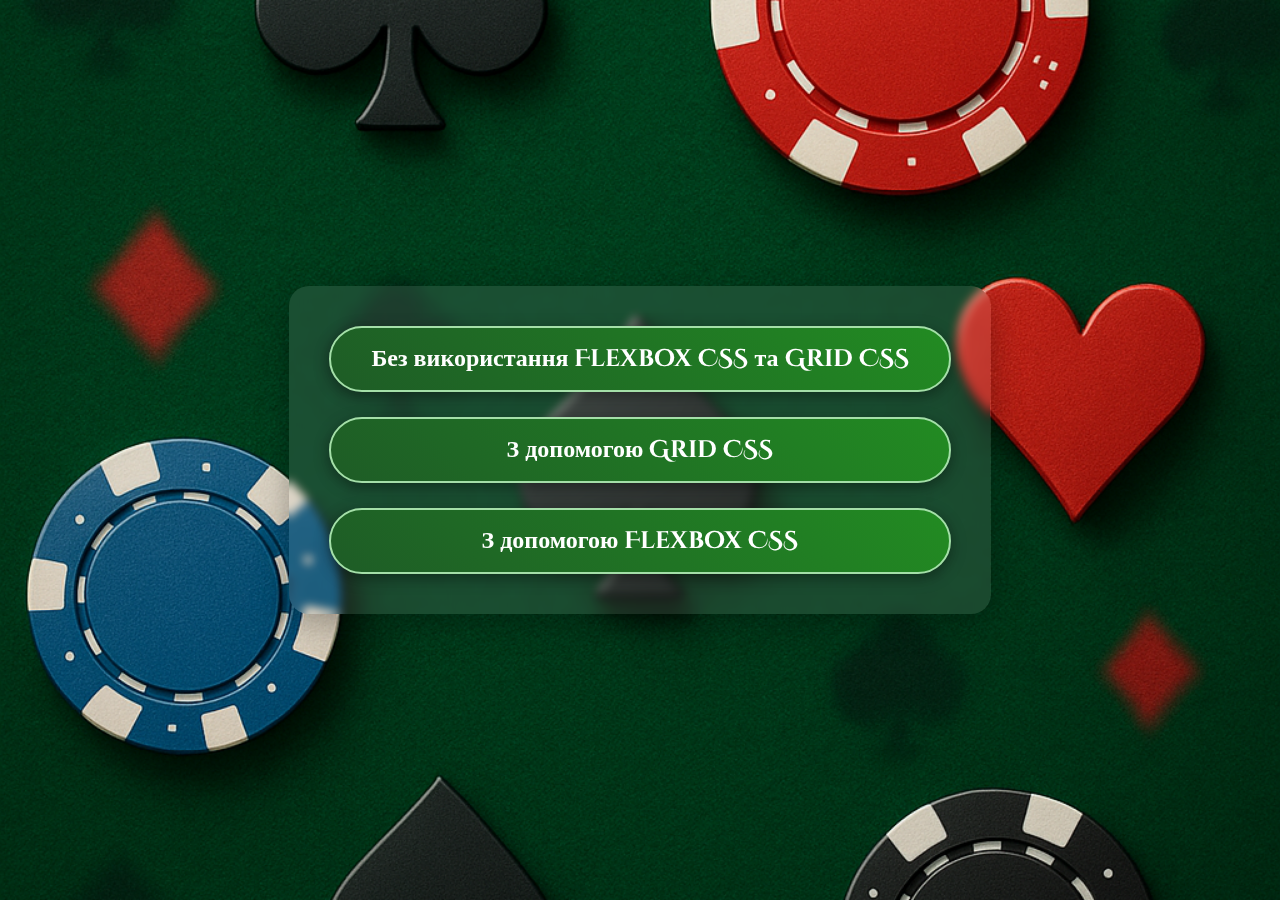
<file: index.html>
<!DOCTYPE html>
<html lang="uk">
<head>
  <meta charset="UTF-8">
  <meta name="viewport" content="width=device-width, initial-scale=1.0">
  <title>Головне Меню</title>
  <link href="https://fonts.googleapis.com/css2?family=Cinzel+Decorative:wght@400;700&display=swap" rel="stylesheet">
  
  <style>

    body {
      margin: 0;
      height: 100vh; 
      
      display: flex;
      justify-content: center; 
      align-items: center;    
      
      background-image: url('img/backgorund.png'); 
      background-color: #2b4a3c; 
      background-size: cover;
      background-position: center;
      font-family: 'Cinzel Decorative', cursive;
    }


    .menu-container {
      display: flex;
      flex-direction: column; 
      gap: 25px; 
      
      background-color: rgba(255, 255, 255, 0.1);
      padding: 40px;
      border-radius: 20px;
      backdrop-filter: blur(5px); /* Ефект розмиття фону */
      box-shadow: 0 8px 32px rgba(0, 0, 0, 0.3);
    }


    .menu-btn {
      display: inline-block;
      text-decoration: none;
      color: #fff;
      background: linear-gradient(45deg, #1e5c26, #228B22);
      padding: 15px 40px;
      font-size: 24px;
      font-weight: bold;
      border-radius: 50px; 
      border: 2px solid #a4dfa8;
      text-align: center;
      min-width: 250px;
      
      transition: all 0.3s ease;
      box-shadow: 0 4px 15px rgba(0, 0, 0, 0.4);
    }


    .menu-btn:hover {
      transform: scale(1.05) translateY(-3px); 
      background: linear-gradient(45deg, #228B22, #32cd32);
      box-shadow: 0 8px 25px rgba(50, 205, 50, 0.6); 
    }


    .menu-btn:active {
      transform: scale(0.98);
    }

  </style>
</head>
<body>

  <div class="menu-container">
    <a href="clear_html.html" class="menu-btn">Без використання Flexbox CSS та Grid CSS</a>
    
    <a href="grid.html" class="menu-btn">З допомогою Grid CSS</a>
    
    <a href="flexbox.html" class="menu-btn">З допомогою Flexbox CSS</a>
  </div>

</body>
</html>
</file>
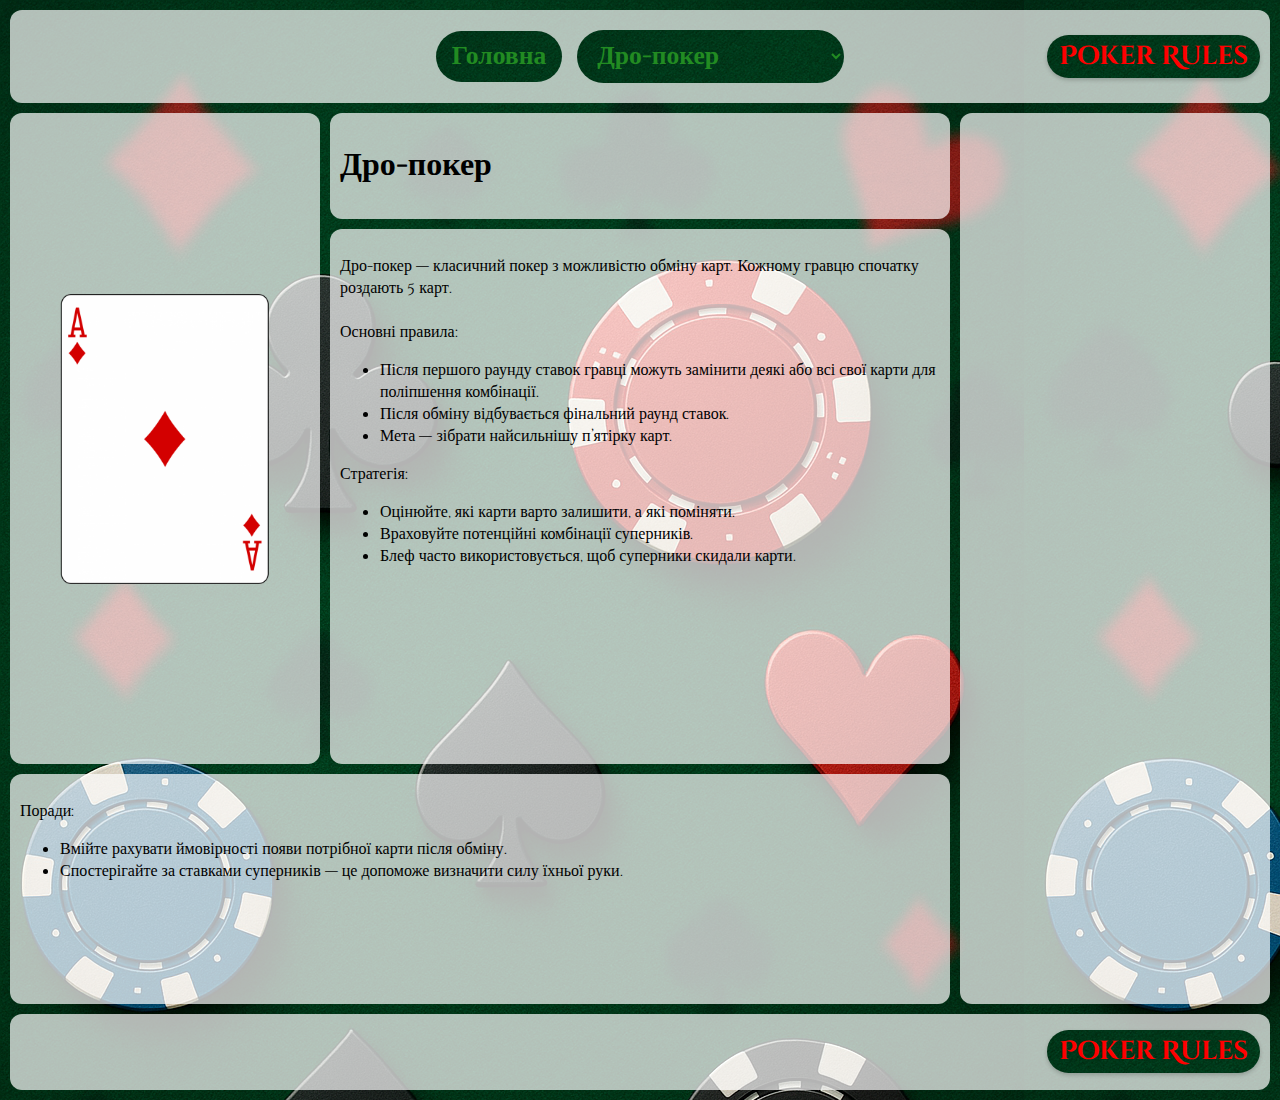
<file: draw.html>
<!DOCTYPE html>
<html lang="uk">
<head>
  <meta charset="UTF-8">
  <title>Poker Rules</title>
  <link rel="stylesheet" href="css/grid.css">
  <link href="https://fonts.googleapis.com/css2?family=Cinzel+Decorative:wght@400;700&display=swap" rel="stylesheet">

</head>
<body>

  <style>
    body {
      background-image: url('img/backgorund.png');
    }
    .background-small{
       background-image: url('img/backgorund-small.png');
    }
  </style>

  <div class="container">
    <div class="header" >

      <p class="x background-small">Poker Rules</p>

      <div class="navbar">
        <a href="index.html" class="nav-button background-small">Головна</a>
        <select onchange="location = this.value;" class="nav-button background-small">
          <option value="draw.html">Дро-покер</option>
          <option value="stud.html">Стад</option>
          <option value="holdem.html">Техаський Холдем</option>
          <option value="omaha.html">Омаха</option>
        </select>
      </div>
    </div>
  

    <div class="left-top">
      <img src="img/ace-of-diamonds.png" >
    </div>

    <div class="main-top">
      <h1>Дро-покер</h1>
    </div>

    <div class="right">
     
    </div>

    <div class="main">
      <p>
      Дро-покер — класичний покер з можливістю обміну карт. Кожному гравцю спочатку роздають 5 карт.<br><br>

      Основні правила:
      <ul>
      <li>Після першого раунду ставок гравці можуть замінити деякі або всі свої карти для поліпшення комбінації.</li>
      <li>Після обміну відбувається фінальний раунд ставок.</li>
      <li>Мета — зібрати найсильнішу п’ятірку карт.</li>
      </ul>
      Стратегія:
      <ul>
      <li>Оцінюйте, які карти варто залишити, а які поміняти.</li>
      <li>Враховуйте потенційні комбінації суперників.</li>
      <li>Блеф часто використовується, щоб суперники скидали карти.</li>
      </ul>
     
    </p>
    </div>

    <div class="left-bottom">
      <p>    
        Поради:<br>
        <ul>
        <li>Вмійте рахувати ймовірності появи потрібної карти після обміну.</li>

        <li>Спостерігайте за ставками суперників — це допоможе визначити силу їхньої руки.</li>

        </ul>
      </p>
    </div>

    <div class="footer">
      <p class="y background-small">Poker Rules</p>
    </div>
  </div>
</body>
</html>
</file>
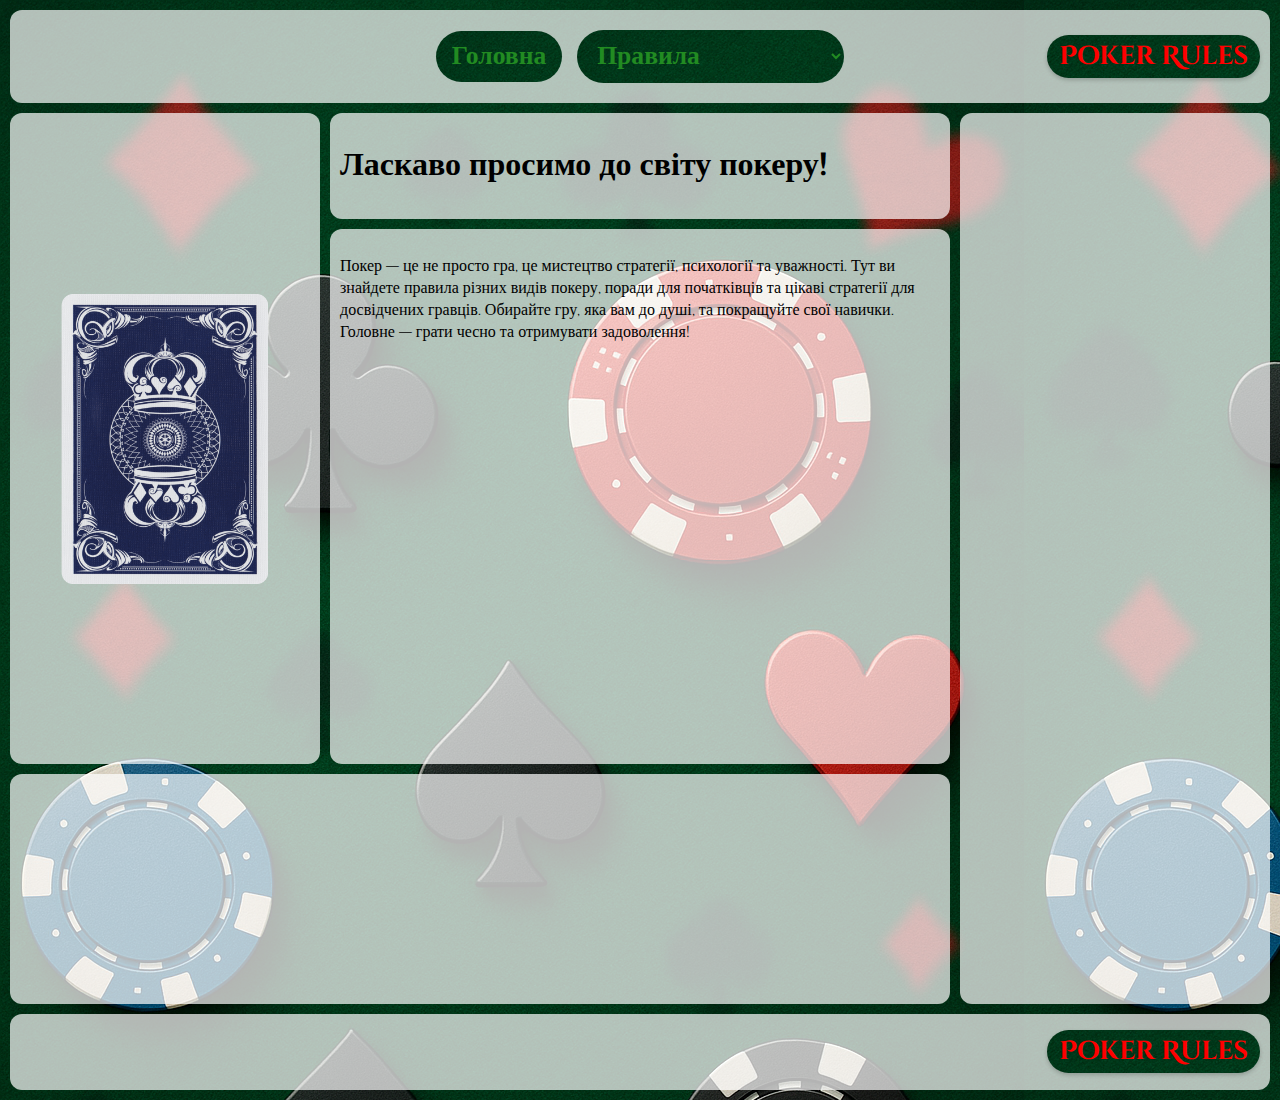
<file: grid.html>
<!DOCTYPE html>
<html lang="uk">
<head>
  <meta charset="UTF-8">
  <title>Poker Rules</title>
  <link rel="stylesheet" href="css/grid.css">
  <link href="https://fonts.googleapis.com/css2?family=Cinzel+Decorative:wght@400;700&display=swap" rel="stylesheet">

</head>
<body>

  <style>
    body {
      background-image: url('img/backgorund.png');
    }
    .background-small{
       background-image: url('img/backgorund-small.png');
    }
  </style>

  <div class="container">
    <div class="header" >

      <p class="x background-small">Poker Rules</p>

      <div class="navbar">
        <a href="test.html" class="nav-button background-small">Головна</a>
        <select onchange="location = this.value;" class="nav-button background-small">
          <option>Правила</option>
          <option value="holdem.html">Техаський Холдем</option>
          <option value="omaha.html">Омаха</option>
          <option value="stud.html">Стад</option>
          <option value="draw.html">Дро-покер</option>
        </select>
      </div>
    </div>
  

    <div class="left-top">
      <img src="img/rubashka.png">
    </div>

    <div class="main-top">
      <h1>Ласкаво просимо до світу покеру!</h1>
    </div>

    <div class="right">
     
    </div>

    <div class="main">
      <p >Покер — це не просто гра, це мистецтво стратегії, психології та уважності. Тут ви знайдете правила різних видів покеру, поради для початківців та цікаві стратегії для досвідчених гравців.
      Обирайте гру, яка вам до душі, та покращуйте свої навички. Головне — грати чесно та отримувати задоволення!</p>
    </div>

    <div class="left-bottom">
    </div>

    <div class="footer">
      <p class="y background-small">Poker Rules</p>
    </div>
  </div>
</body>
</html>
</file>
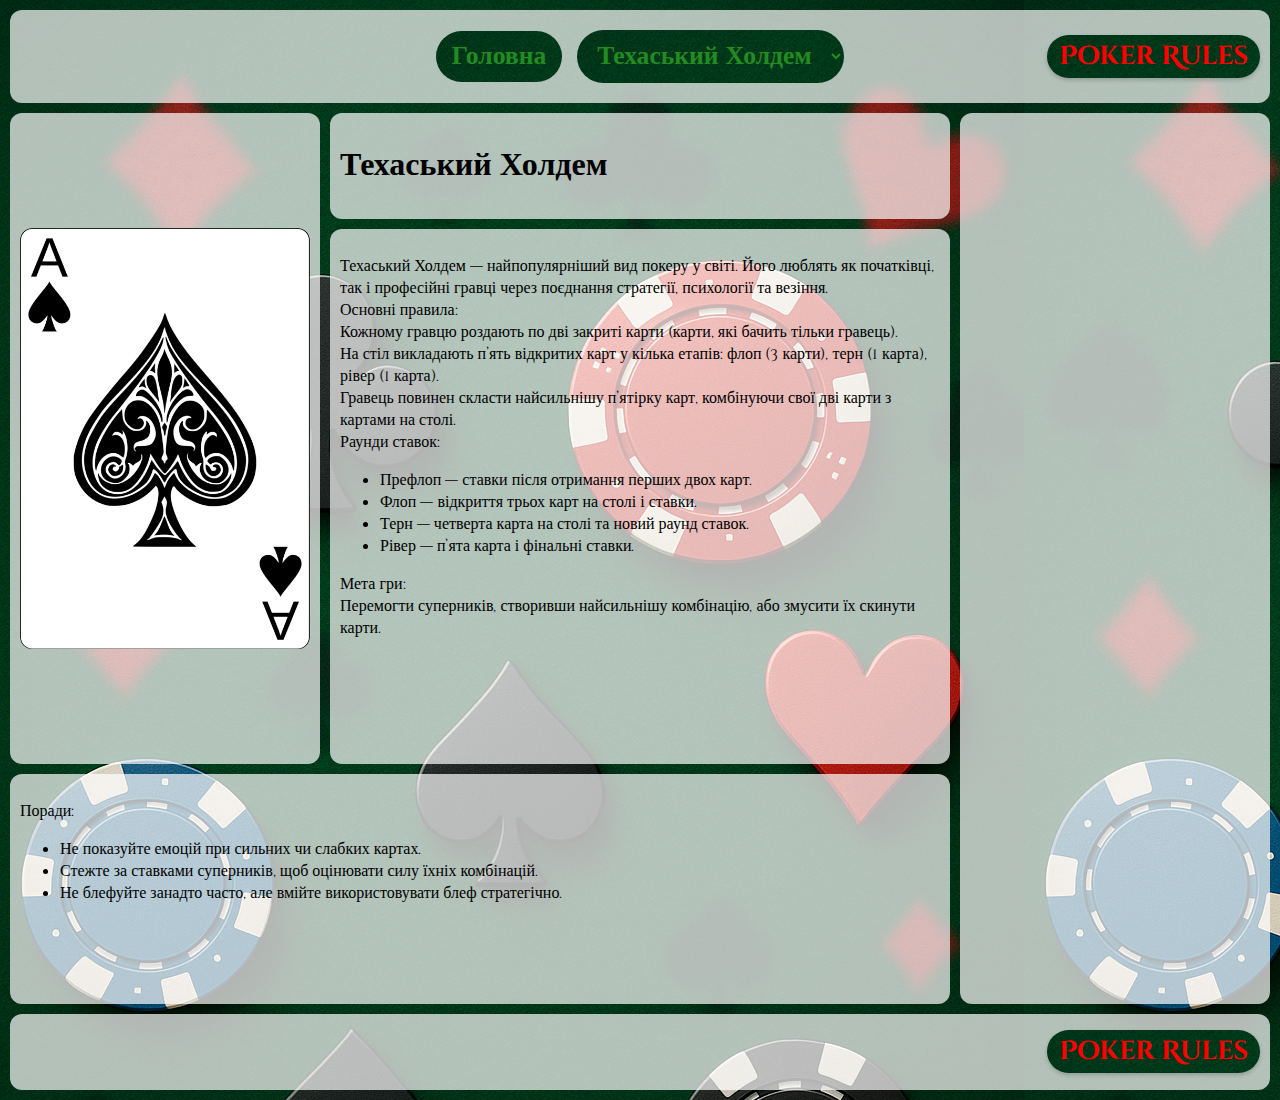
<file: holdem.html>
<!DOCTYPE html>
<html lang="uk">
<head>
  <meta charset="UTF-8">
  <title>Poker Rules</title>
  <link rel="stylesheet" href="css/grid.css">
  <link href="https://fonts.googleapis.com/css2?family=Cinzel+Decorative:wght@400;700&display=swap" rel="stylesheet">

</head>
<body>

  <style>
    body {
      background-image: url('img/backgorund.png');
    }
    .background-small{
       background-image: url('img/backgorund-small.png');
    }
  </style>

  <div class="container">
    <div class="header" >

      <p class="x background-small">Poker Rules</p>

      <div class="navbar">
        <a href="index.html" class="nav-button background-small">Головна</a>
        <select onchange="location = this.value;" class="nav-button background-small">
          <option value="holdem.html">Техаський Холдем</option>
          <option value="omaha.html">Омаха</option>
          <option value="stud.html">Стад</option>
          <option value="draw.html">Дро-покер</option>
        </select>
      </div>
    </div>
  

    <div class="left-top">
      <img src="img/ace-of-spades.png">
    </div>

    <div class="main-top">
      <h1>Техаський Холдем</h1>
    </div>

    <div class="right">
     
    </div>

    <div class="main">
      <p>
      Техаський Холдем — найпопулярніший вид покеру у світі. Його люблять як початківці, так і професійні гравці через поєднання стратегії, психології та везіння.<br>

      Основні правила:<br>

      Кожному гравцю роздають по дві закриті карти (карти, які бачить тільки гравець).<br>

      На стіл викладають п’ять відкритих карт у кілька етапів: флоп (3 карти), терн (1 карта), рівер (1 карта).<br>

      Гравець повинен скласти найсильнішу п’ятірку карт, комбінуючи свої дві карти з картами на столі.<br>

      Раунди ставок:
      <ul>
      <li>Префлоп — ставки після отримання перших двох карт.</li>

      <li>Флоп — відкриття трьох карт на столі і ставки.</li>

      <li>Терн — четверта карта на столі та новий раунд ставок.</li>

      <li>Рівер — п’ята карта і фінальні ставки.</li>
      </ul>
      Мета гри:<br>
      Перемогти суперників, створивши найсильнішу комбінацію, або змусити їх скинути карти.<br>
  </p>
    </div>

    <div class="left-bottom">
      <p>
        Поради:<br>
        <ul>
        <li>Не показуйте емоцій при сильних чи слабких картах.</li>

        <li>Стежте за ставками суперників, щоб оцінювати силу їхніх комбінацій.</li>

        <li>Не блефуйте занадто часто, але вмійте використовувати блеф стратегічно.</li>
        </ul>
      </p>
    </div>

    <div class="footer">
      <p class="y background-small">Poker Rules</p>
    </div>
  </div>
</body>
</html>
</file>
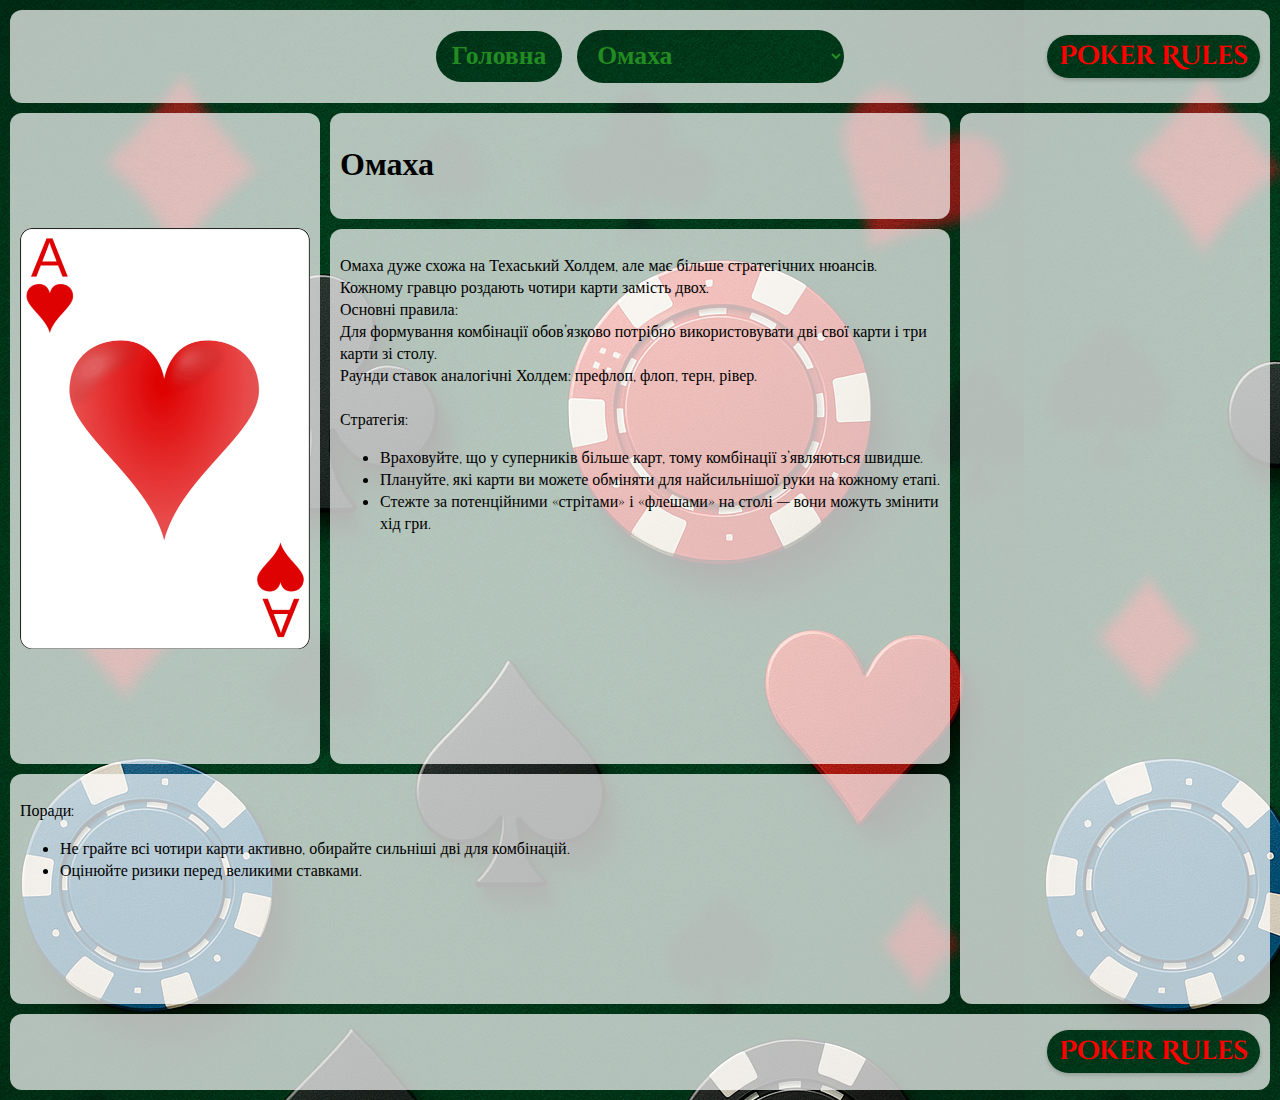
<file: omaha.html>
<!DOCTYPE html>
<html lang="uk">
<head>
  <meta charset="UTF-8">
  <title>Poker Rules</title>
  <link rel="stylesheet" href="css/grid.css">
  <link href="https://fonts.googleapis.com/css2?family=Cinzel+Decorative:wght@400;700&display=swap" rel="stylesheet">

</head>
<body>

  <style>
    body {
      background-image: url('img/backgorund.png');
    }
    .background-small{
       background-image: url('img/backgorund-small.png');
    }
  </style>

  <div class="container">
    <div class="header" >

      <p class="x background-small">Poker Rules</p>

      <div class="navbar">
        <a href="index.html" class="nav-button background-small">Головна</a>
        <select onchange="location = this.value;" class="nav-button background-small">
          <option value="omaha.html">Омаха</option>
          <option value="holdem.html">Техаський Холдем</option>
          <option value="stud.html">Стад</option>
          <option value="draw.html">Дро-покер</option>
        </select>
      </div>
    </div>
  

    <div class="left-top">
      <img src="img/ace-of-hearts.png" >
    </div>

    <div class="main-top">
      <h1>Омаха</h1>
    </div>

    <div class="right">
     
    </div>

    <div class="main">
      <p >Омаха дуже схожа на Техаський Холдем, але має більше стратегічних нюансів. Кожному гравцю роздають чотири карти замість двох.<br>

      Основні правила:<br>

      Для формування комбінації обов’язково потрібно використовувати дві свої карти і три карти зі столу.<br>

      Раунди ставок аналогічні Холдем: префлоп, флоп, терн, рівер.<br><br>

      Стратегія:<br>
      <ul>
      <li>Враховуйте, що у суперників більше карт, тому комбінації з’являються швидше.</li>

      <li>Плануйте, які карти ви можете обміняти для найсильнішої руки на кожному етапі.</li>

      <li>Стежте за потенційними «стрітами» і «флешами» на столі — вони можуть змінити хід гри.</li>
      </ul>
    </p>
    </div>

    <div class="left-bottom">
      <p>
        Поради:<br>
        <ul>
        <li>Не грайте всі чотири карти активно, обирайте сильніші дві для комбінацій.</li>

        <li>Оцінюйте ризики перед великими ставками.</li>

        </ul>
      </p>
    </div>

    <div class="footer">
      <p class="y background-small">Poker Rules</p>
    </div>
  </div>
</body>
</html>
</file>
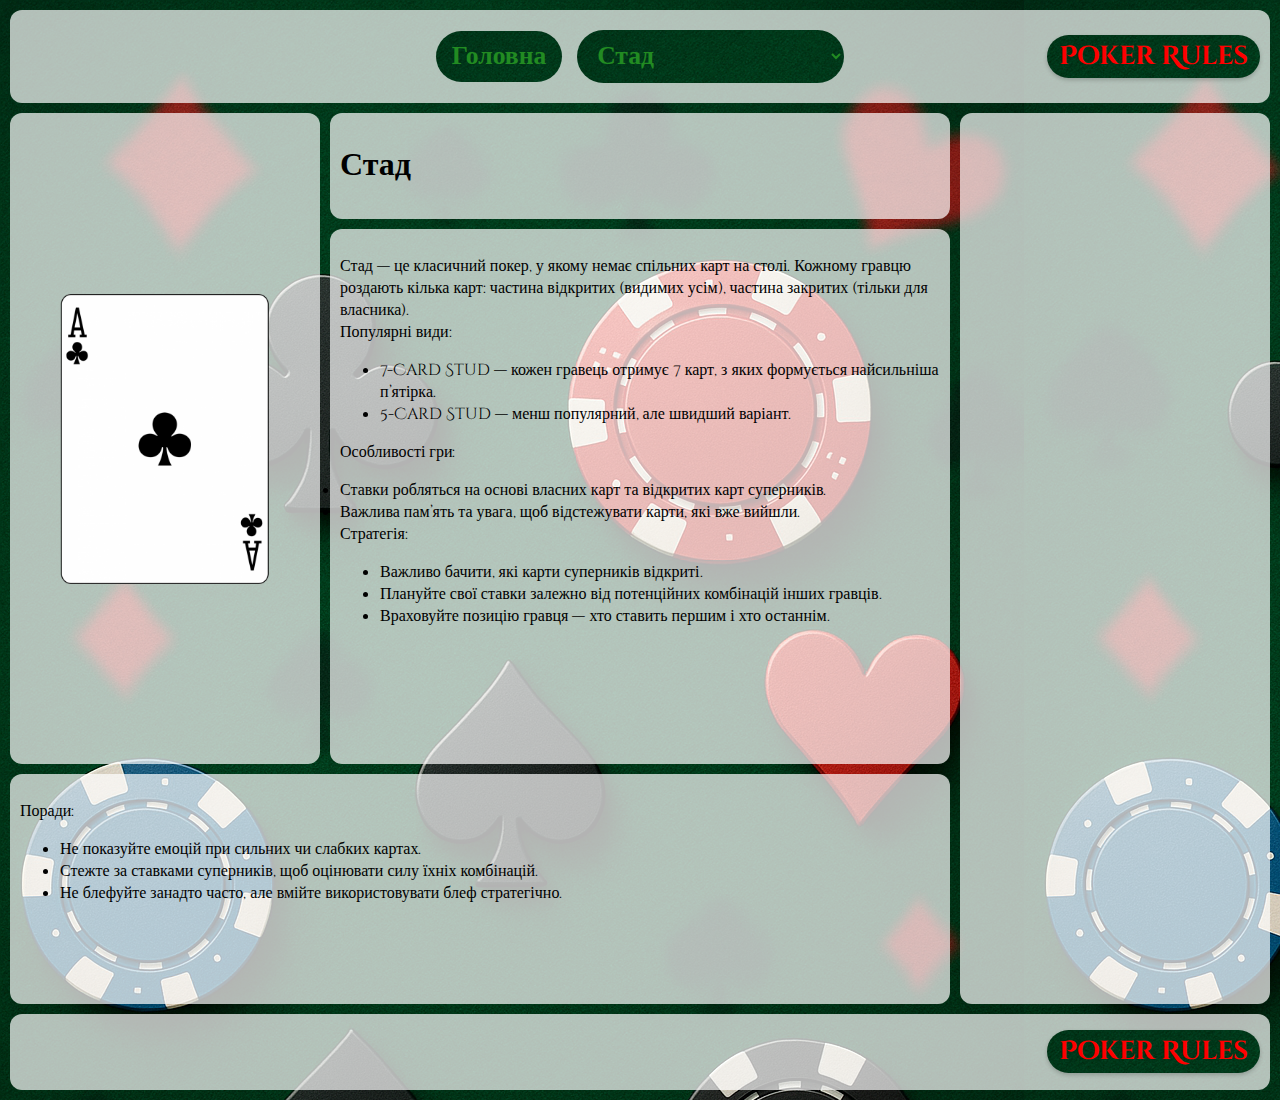
<file: stud.html>
<!DOCTYPE html>
<html lang="uk">
<head>
  <meta charset="UTF-8">
  <title>Poker Rules</title>
  <link rel="stylesheet" href="css/grid.css">
  <link href="https://fonts.googleapis.com/css2?family=Cinzel+Decorative:wght@400;700&display=swap" rel="stylesheet">

</head>
<body>

  <style>
    body {
      background-image: url('img/backgorund.png');
    }
    .background-small{
       background-image: url('img/backgorund-small.png');
    }
  </style>

  <div class="container">
    <div class="header" >

      <p class="x background-small">Poker Rules</p>

      <div class="navbar">
        <a href="index.html" class="nav-button background-small">Головна</a>
        <select onchange="location = this.value;" class="nav-button background-small">
          <option value="stud.html">Стад</option>
          <option value="holdem.html">Техаський Холдем</option>
          <option value="omaha.html">Омаха</option>
          <option value="draw.html">Дро-покер</option>
        </select>
      </div>
    </div>
  

    <div class="left-top">
      <img src="img/ace-of-cross.png">
    </div>

    <div class="main-top">
      <h1>Стад</h1>
    </div>

    <div class="right">
     
    </div>

    <div class="main">
      <p>
      Стад — це класичний покер, у якому немає спільних карт на столі. Кожному гравцю роздають кілька карт: частина відкритих (видимих усім), частина закритих (тільки для власника).<br>

      Популярні види:<br>
      <ul>
      <li>7-Card Stud — кожен гравець отримує 7 карт, з яких формується найсильніша п’ятірка.</li>

      <li>5-Card Stud — менш популярний, але швидший варіант.</li>
      </ul>
      Особливості гри:<br>
      <ul></ul>
      <li>Ставки робляться на основі власних карт та відкритих карт суперників.</li>

      <li>Важлива пам’ять та увага, щоб відстежувати карти, які вже вийшли.</li>
      </ul>
      Стратегія:<br>
      <ul>
      <li>Важливо бачити, які карти суперників відкриті.</li>
      <li>Плануйте свої ставки залежно від потенційних комбінацій інших гравців.</li>
      <li>Враховуйте позицію гравця — хто ставить першим і хто останнім.</li>
      </ul>
  </p>
    </div>

    <div class="left-bottom">
      <p>
        Поради:<br>
        <ul>
        <li>Не показуйте емоцій при сильних чи слабких картах.</li>

        <li>Стежте за ставками суперників, щоб оцінювати силу їхніх комбінацій.</li>

        <li>Не блефуйте занадто часто, але вмійте використовувати блеф стратегічно.</li>
        </ul>
      </p>
    </div>

    <div class="footer">
      <p class="y background-small">Poker Rules</p>
    </div>
  </div>
</body>
</html>
</file>
<file: css/grid.css>
body {
  margin: 0;
  font-family: 'Cinzel Decorative', cursive;
  padding: 10px;
}

.container > div {
  background-color: rgba(255, 255, 255, 0.7);
  border-radius: 12px;
  padding: 10px;
}

.container {
  min-width: 320px;
  min-height: 480px;
  display: grid;
  grid-template-columns: 1fr 2fr 1fr;
  grid-template-rows: 0.1fr 0.1fr 0.7fr 0.3fr 0.1fr;
  height: 120vh;
  gap: 10px;
}

.item {
  display: flex;
  align-items: center;
  justify-content: center;
  font-size: 24px;
  border: 1px solid #333;
}

.header {
  display: flex;           
  justify-content: center; 
  align-items: center;     
  grid-column: 1 / 4;
  position: relative;
}


.left-top {
    grid-column: 1;
    grid-row: 2 / 4;
    display: flex;           
    justify-content: center;
    align-items: center;     
}


.main-top{
    grid-column: 2 ;
    grid-row: 2;
}

.main {
  grid-column: 2 ;
  grid-row: 3;
  align-items: start;
  font-size: 16px;
}

.right {
  grid-column: 3;
  grid-row: span 3/5;
}



.left-bottom{
    grid-column: span 2;
    grid-row: 4;
    background: #dfeeda;
}

.box {
  position: absolute;
  background: white;
  border: 1px solid black;
  padding: 1px 3px;
  font-size: 12px;
}

.footer {
  display: flex;           
  justify-content: center; 
  align-items: center; 
  grid-column: 1 / 4;
  grid-row: 5;
  position: relative;
}

.x, .y {
  position: absolute;
  right: 10px;
  top: center;
  background: #228B22;       
  color: red;              
  border: none;              
  padding: 4px 12px;         
  font-size: clamp(2px, 2vw, 30px);
  border-radius: 9999px;     
  font-weight: bold;         
  box-shadow: 0 2px 4px rgba(0,0,0,0.2); 
}

.navbar {
  display: flex;
  justify-content: center; 
  align-items: center;    
  padding: 10px 20px;
  gap: 15px;
}

.nav-button {
  color: #228B22;
  padding: 8px 16px;
  border: none;
  border-radius: 9999px;
  cursor: pointer;
  font-size: clamp(10px, 2vw, 30px);
  font-weight: bold;
  text-decoration: none;
  transition: background 2s;
}



select {
  padding: 8px 16px;
  border-radius: 9999px;
  background-color: rgba(255, 255, 255, 0.5);
  color: #228B22;
  font-family: 'Cinzel Decorative', cursive;
  cursor: pointer;
  
}

img {
  width: 552px; 
  max-width: 100%;  
  height: auto;     
  border-radius: 12px; 
}
</file>
